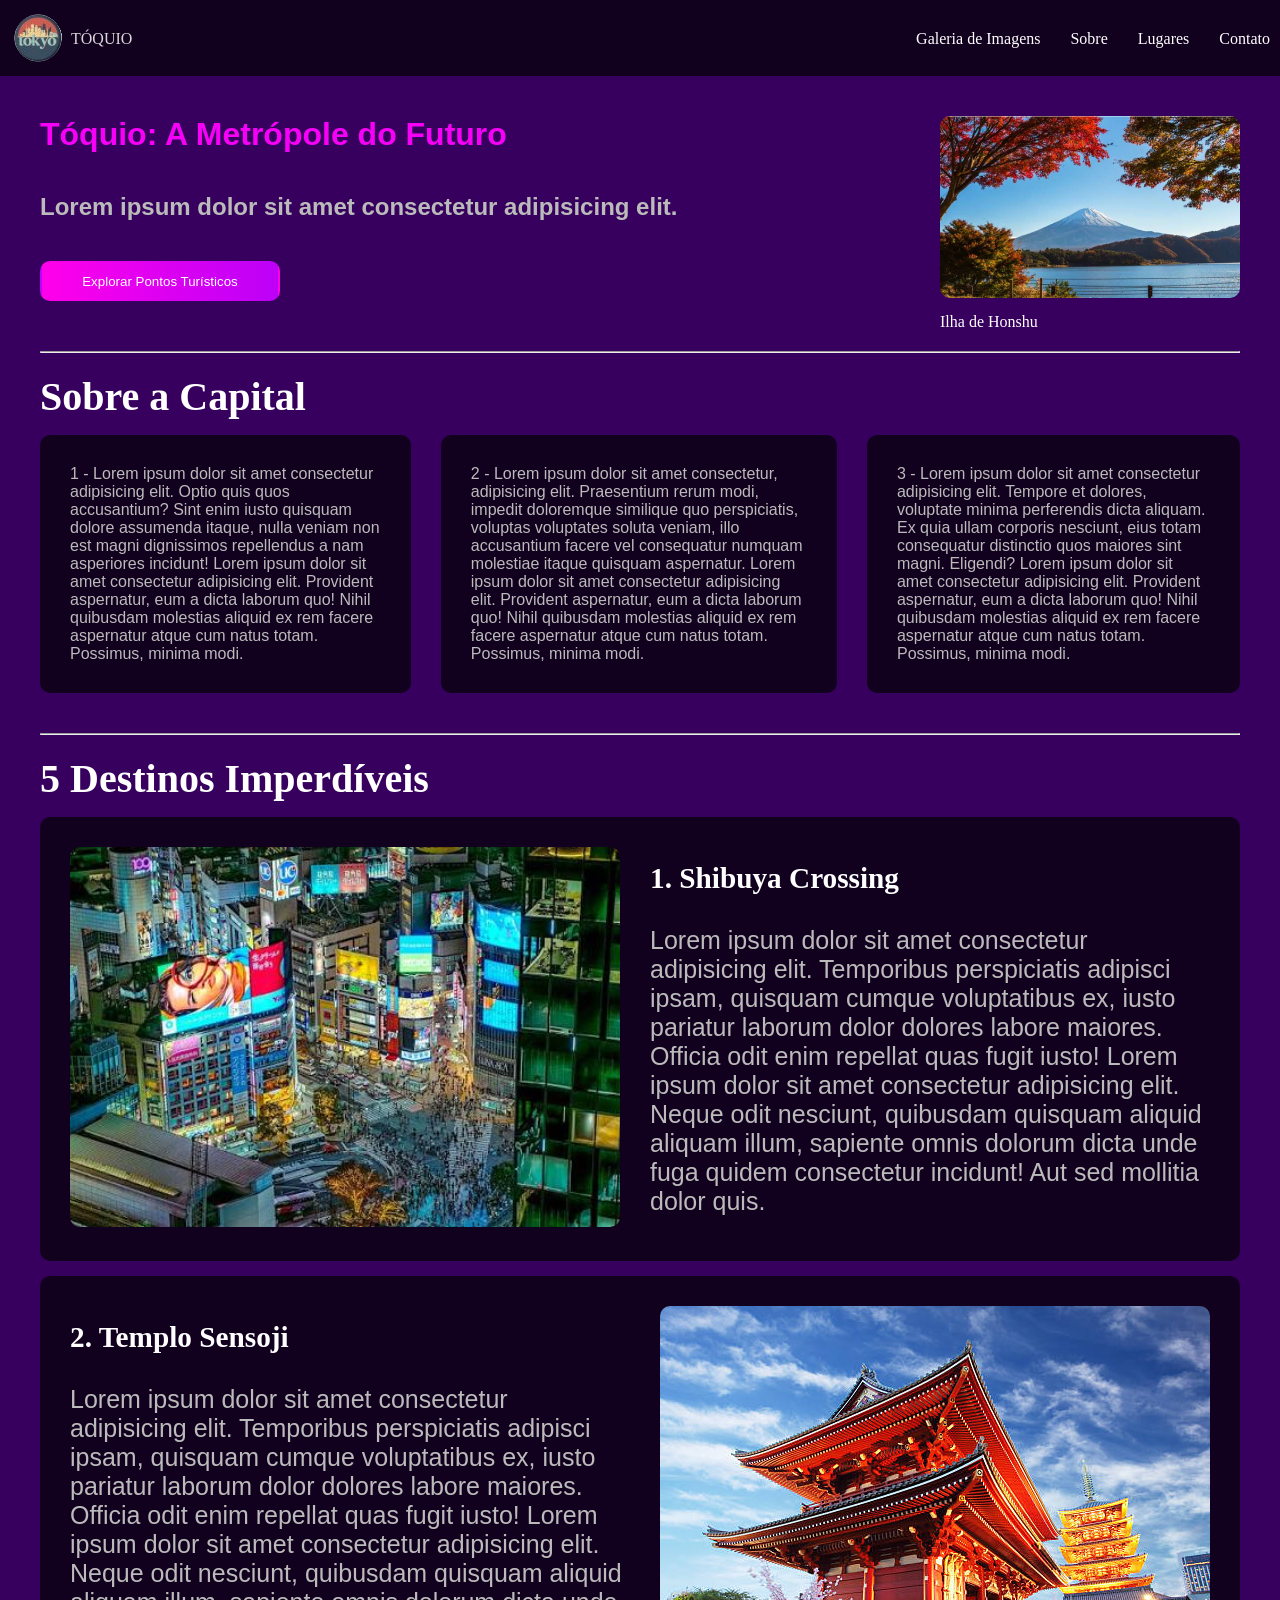
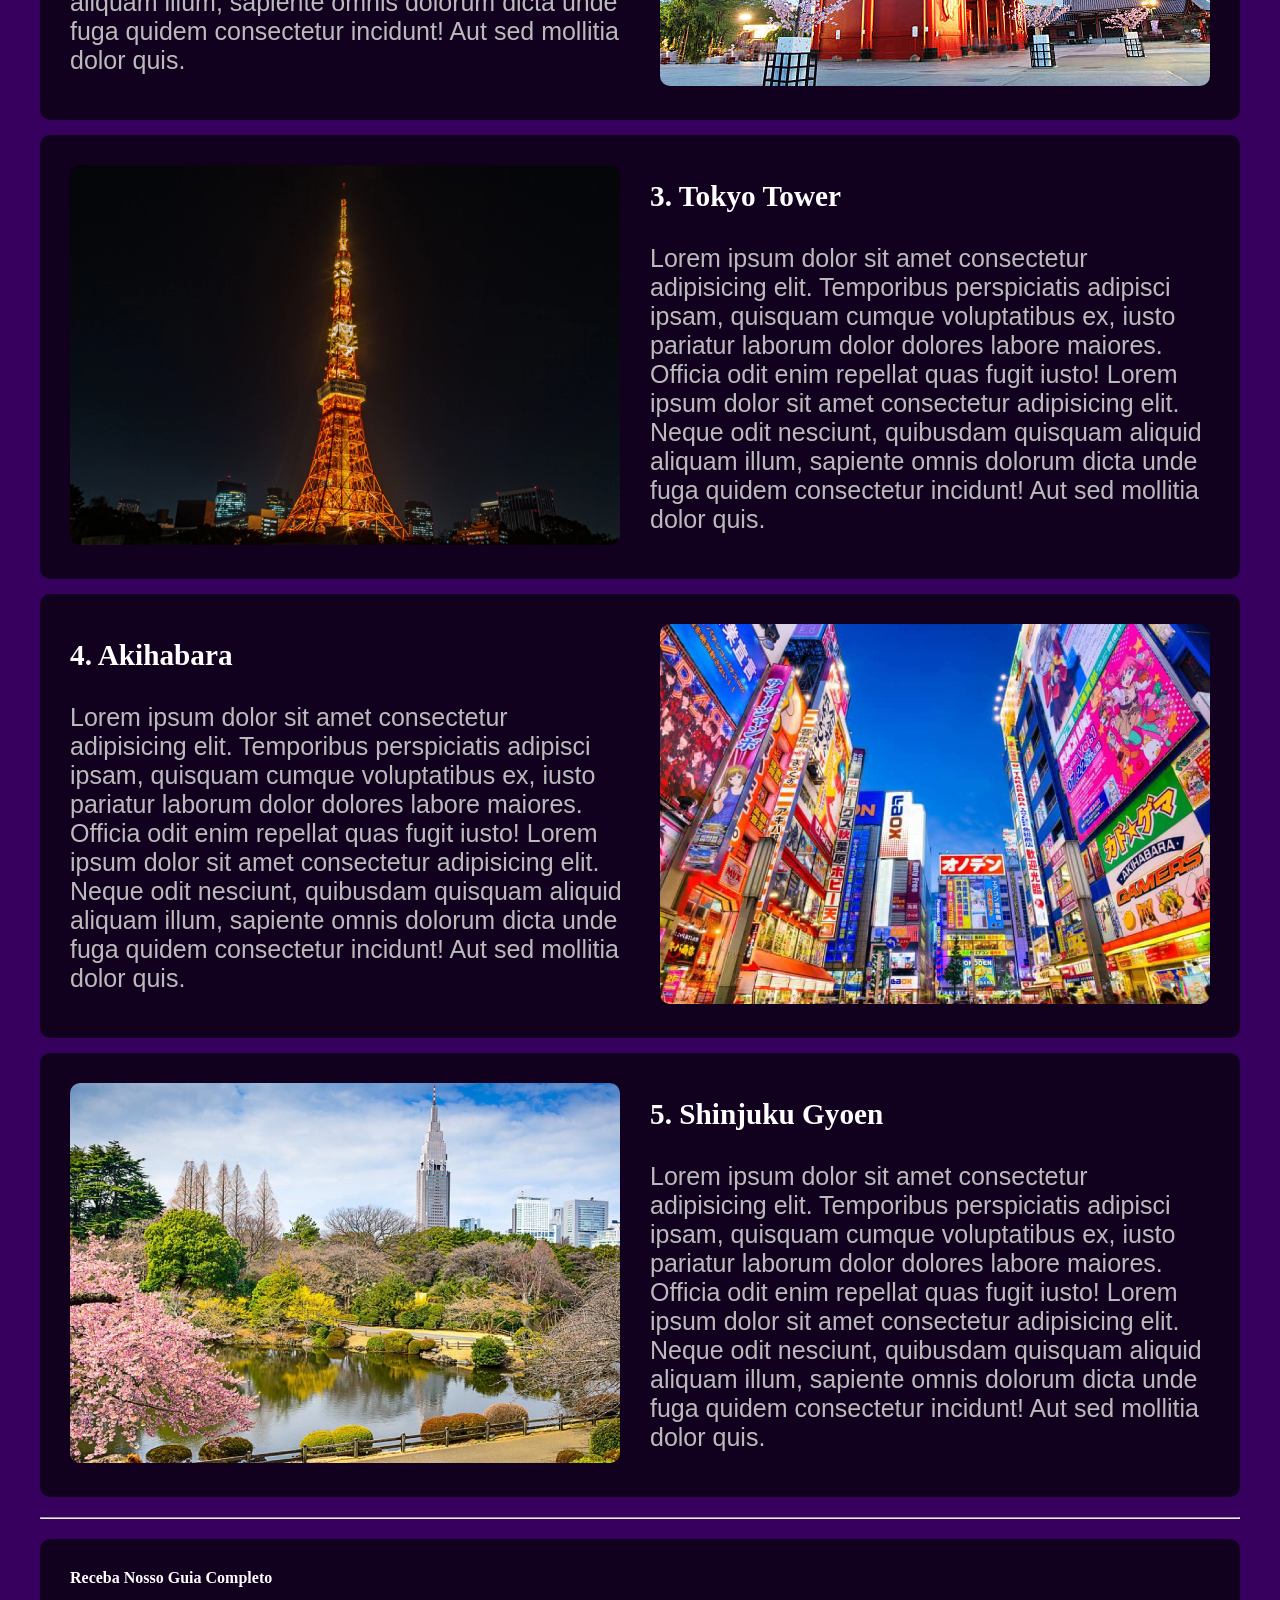
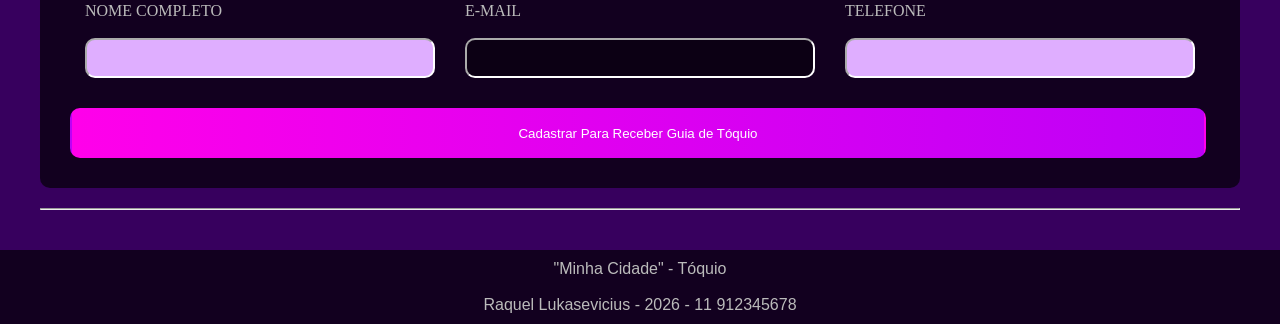
<file: index.html>
<!DOCTYPE html>
<html lang="pt-br">
<head>
    <meta charset="UTF-8">
    <meta name="viewport" content="width=device-width, initial-scale=1.0">
    <link rel="stylesheet" href="estilos/styles.css">
    <title>Tóquio - A Cidade dos Sonhos</title>
</head>
<body>
    <header>
        <figure id="icone">
            <img src="imagens/icone.png"
                alt="Ícone redondo escrito 'tokyo'. No fundo das letras há desenhos de alguns prédios, simbolizando a cidade urbana.">
            <div id="toquio-icone">
                <figcaption>TÓQUIO</figcaption>
            </div>
        </figure>
    
        <nav>
            <ul>
                <li><a href="galeria.html">Galeria de Imagens</a></li>
                <li><a href="#sobre">Sobre</a></li>
                <li><a href="#destinos">Lugares</a></li>
                <li><a href="#contatos">Contato</a></li>
            </ul>
        </nav>
    </header>
    <main>
        <div id="introducao" class="display-horizontal">
            <div>
                <h1 id="title-p" class="titles">Tóquio: A Metrópole do Futuro</h1>
                <h2 class="titles">Lorem ipsum dolor sit amet consectetur adipisicing elit.</h2>
                <button><a href="#destinos">Explorar Pontos Turísticos</a></button>
            </div>
            <figure id="honshu-inicio">
                <img src="imagens/honshu.jpg"
                    alt="Ilha de Honshu, em Tóquio, como neve no topo. Ao redor da imagem, há algumas árvores." style="border-radius: 10px;">
                <figcaption>Ilha de Honshu</figcaption>
            </figure>
        </div>
    
    
        <hr>
    
        <section id="sobre">
            <h3>Sobre a Capital</h3>
            <div class="display-horizontal">
                <article id="fato-1">
                    <p>1 - Lorem ipsum dolor sit amet consectetur adipisicing elit. Optio quis quos accusantium? Sint enim iusto
                        quisquam dolore assumenda itaque, nulla veniam non est magni dignissimos repellendus a nam asperiores
                        incidunt! Lorem ipsum dolor sit amet consectetur adipisicing elit. Provident aspernatur, eum a dicta laborum quo! Nihil quibusdam molestias aliquid ex rem facere aspernatur atque cum natus totam. Possimus, minima modi. </p>
                </article>
                <article id="fato-2">
                    <p>2 - Lorem ipsum dolor sit amet consectetur, adipisicing elit. Praesentium rerum modi, impedit doloremque
                        similique quo perspiciatis, voluptas voluptates soluta veniam, illo accusantium facere vel consequatur
                        numquam molestiae itaque quisquam aspernatur. Lorem ipsum dolor sit amet consectetur adipisicing elit. Provident aspernatur, eum a dicta laborum quo! Nihil quibusdam molestias aliquid ex rem facere aspernatur atque cum natus totam. Possimus, minima modi.</p>
                </article>
                <article id="fato-3">
                    <p>3 - Lorem ipsum dolor sit amet consectetur adipisicing elit. Tempore et dolores, voluptate minima perferendis
                        dicta aliquam. Ex quia ullam corporis nesciunt, eius totam consequatur distinctio quos maiores sint
                        magni. Eligendi? Lorem ipsum dolor sit amet consectetur adipisicing elit. Provident aspernatur, eum a dicta laborum quo! Nihil quibusdam molestias aliquid ex rem facere aspernatur atque cum natus totam. Possimus, minima modi. </p>
                </article>
            </div>
        </section>
    
        <hr>
    
        <section id="destinos">
            <h3>5 Destinos Imperdíveis</h3>
            <article id="shibuya" class="lugar-impar">
                <div class="desc-lugar">
                    <h3>1. Shibuya Crossing</h3>
                    <p>Lorem ipsum dolor sit amet consectetur adipisicing elit. Temporibus perspiciatis adipisci ipsam, quisquam
                        cumque voluptatibus ex, iusto pariatur laborum dolor dolores labore maiores. Officia odit enim repellat
                        quas fugit iusto! Lorem ipsum dolor sit amet consectetur adipisicing elit. Neque odit nesciunt, quibusdam quisquam aliquid aliquam illum, sapiente omnis dolorum dicta unde fuga quidem consectetur incidunt! Aut sed mollitia dolor quis. </p>
                </div>
                <figure>
                    <img src="imagens/shibuya-foto.jpg"
                        alt="Foto do cruzamento mais movimentado de Tóquio. No centro da cidade, com vários prédios e uma forte presença de telas com luzes fortes. Muitas pessoas o atravessam.">
                </figure>
            </article>
            <article id="templo" class="lugar-par">
                <div class="desc-lugar">
                    <h3>2. Templo Sensoji</h3>
                    <p>Lorem ipsum dolor sit amet consectetur adipisicing elit. Temporibus perspiciatis adipisci ipsam, quisquam
                        cumque voluptatibus ex, iusto pariatur laborum dolor dolores labore maiores. Officia odit enim repellat
                        quas fugit iusto! Lorem ipsum dolor sit amet consectetur adipisicing elit. Neque odit nesciunt, quibusdam quisquam aliquid aliquam illum, sapiente omnis dolorum dicta unde fuga quidem consectetur incidunt! Aut sed mollitia dolor quis.</p>
                </div>
                <figure>
                    <img src="imagens/templo-foto.jpg"
                        alt="Templo Sensoji. Arquitetura japones, com tetos largos e pontudos. No fundo, há outro templo bem iluminado. Em volta, há algumas sakuras.">
                </figure>
            </article>
            <article id="tower" class="lugar-impar">
                <div class="desc-lugar">
                    <h3>3. Tokyo Tower</h3>
                    <p>Lorem ipsum dolor sit amet consectetur adipisicing elit. Temporibus perspiciatis adipisci ipsam, quisquam
                        cumque voluptatibus ex, iusto pariatur laborum dolor dolores labore maiores. Officia odit enim repellat
                        quas fugit iusto! Lorem ipsum dolor sit amet consectetur adipisicing elit. Neque odit nesciunt, quibusdam quisquam aliquid aliquam illum, sapiente omnis dolorum dicta unde fuga quidem consectetur incidunt! Aut sed mollitia dolor quis.</p>
                </div>
                <figure>
                    <img src="imagens/tower-foto.jpg"
                        alt="Tokyo Tower em uma noite de céu limpo. A torre, alta e conforme a altura se afina, se encontra bem iluminada. Há alguns prédios em volta.">
                </figure>
            </article>
            <article id="akihabara" class="lugar-par">
                <div class="desc-lugar">
                    <h3>4. Akihabara</h3>
                    <p>Lorem ipsum dolor sit amet consectetur adipisicing elit. Temporibus perspiciatis adipisci ipsam, quisquam
                        cumque voluptatibus ex, iusto pariatur laborum dolor dolores labore maiores. Officia odit enim repellat
                        quas fugit iusto! Lorem ipsum dolor sit amet consectetur adipisicing elit. Neque odit nesciunt, quibusdam quisquam aliquid aliquam illum, sapiente omnis dolorum dicta unde fuga quidem consectetur incidunt! Aut sed mollitia dolor quis.</p>
                </div>
                <figure>
                    <img src="imagens/akihabara-foto.jpg"
                        alt="Foto do grande centro da cultura japonesa. São exibidos vários edifícios com posters iluminados de jogos, mangás e animes.">
                </figure>
            </article>
            <article id="gyoen" class="lugar-impar">
                <div class="desc-lugar">
                    <h3>5. Shinjuku Gyoen</h3>
                    <p>Lorem ipsum dolor sit amet consectetur adipisicing elit. Temporibus perspiciatis adipisci ipsam, quisquam
                        cumque voluptatibus ex, iusto pariatur laborum dolor dolores labore maiores. Officia odit enim repellat
                        quas fugit iusto! Lorem ipsum dolor sit amet consectetur adipisicing elit. Neque odit nesciunt, quibusdam quisquam aliquid aliquam illum, sapiente omnis dolorum dicta unde fuga quidem consectetur incidunt! Aut sed mollitia dolor quis.</p>
                </div>
                <figure>
                    <img src="imagens/gyoen-foto.jpg"
                        alt="Grande parque da capital japonesa. Na foto, encontra-se um lago, cercado por vegetação, incluindo as sakuras. Ao fundo, há um edifício, semelhante a uma torre.">
                </figure>
            </article>
        </section>
    
        <hr>
    
        <div id="formulario">
            <h4>Receba Nosso Guia Completo</h4>
            <form>
                <div id="campos">
                    <div>
                        <label for="nome">NOME COMPLETO</label>
                        <br>
                        <input type="text" id="nome" name="nome">
                    </div>
                
                    <div>
                        <label for="email">E-MAIL</label>
                        <br>
                        <input type="email" id="email" name="email">
                    </div>
                
                    <div>
                        <label for="tel">TELEFONE</label>
                        <br>
                        <input type="tel" id="tel" name="tel">
                    </div>
                </div>
                <div id="div-btn-form">
                    <button type="submit" id="botao-formulario">Cadastrar Para Receber Guia de Tóquio<button>
                </div>
            </form>
        </div>
    
        <hr>
    </main>
    <footer id="contatos">
        <p>"Minha Cidade" - Tóquio</p>
        <br>
        <p>Raquel Lukasevicius - 2026 - 11 912345678</p>
    </footer>
</body>
</html>
</file>
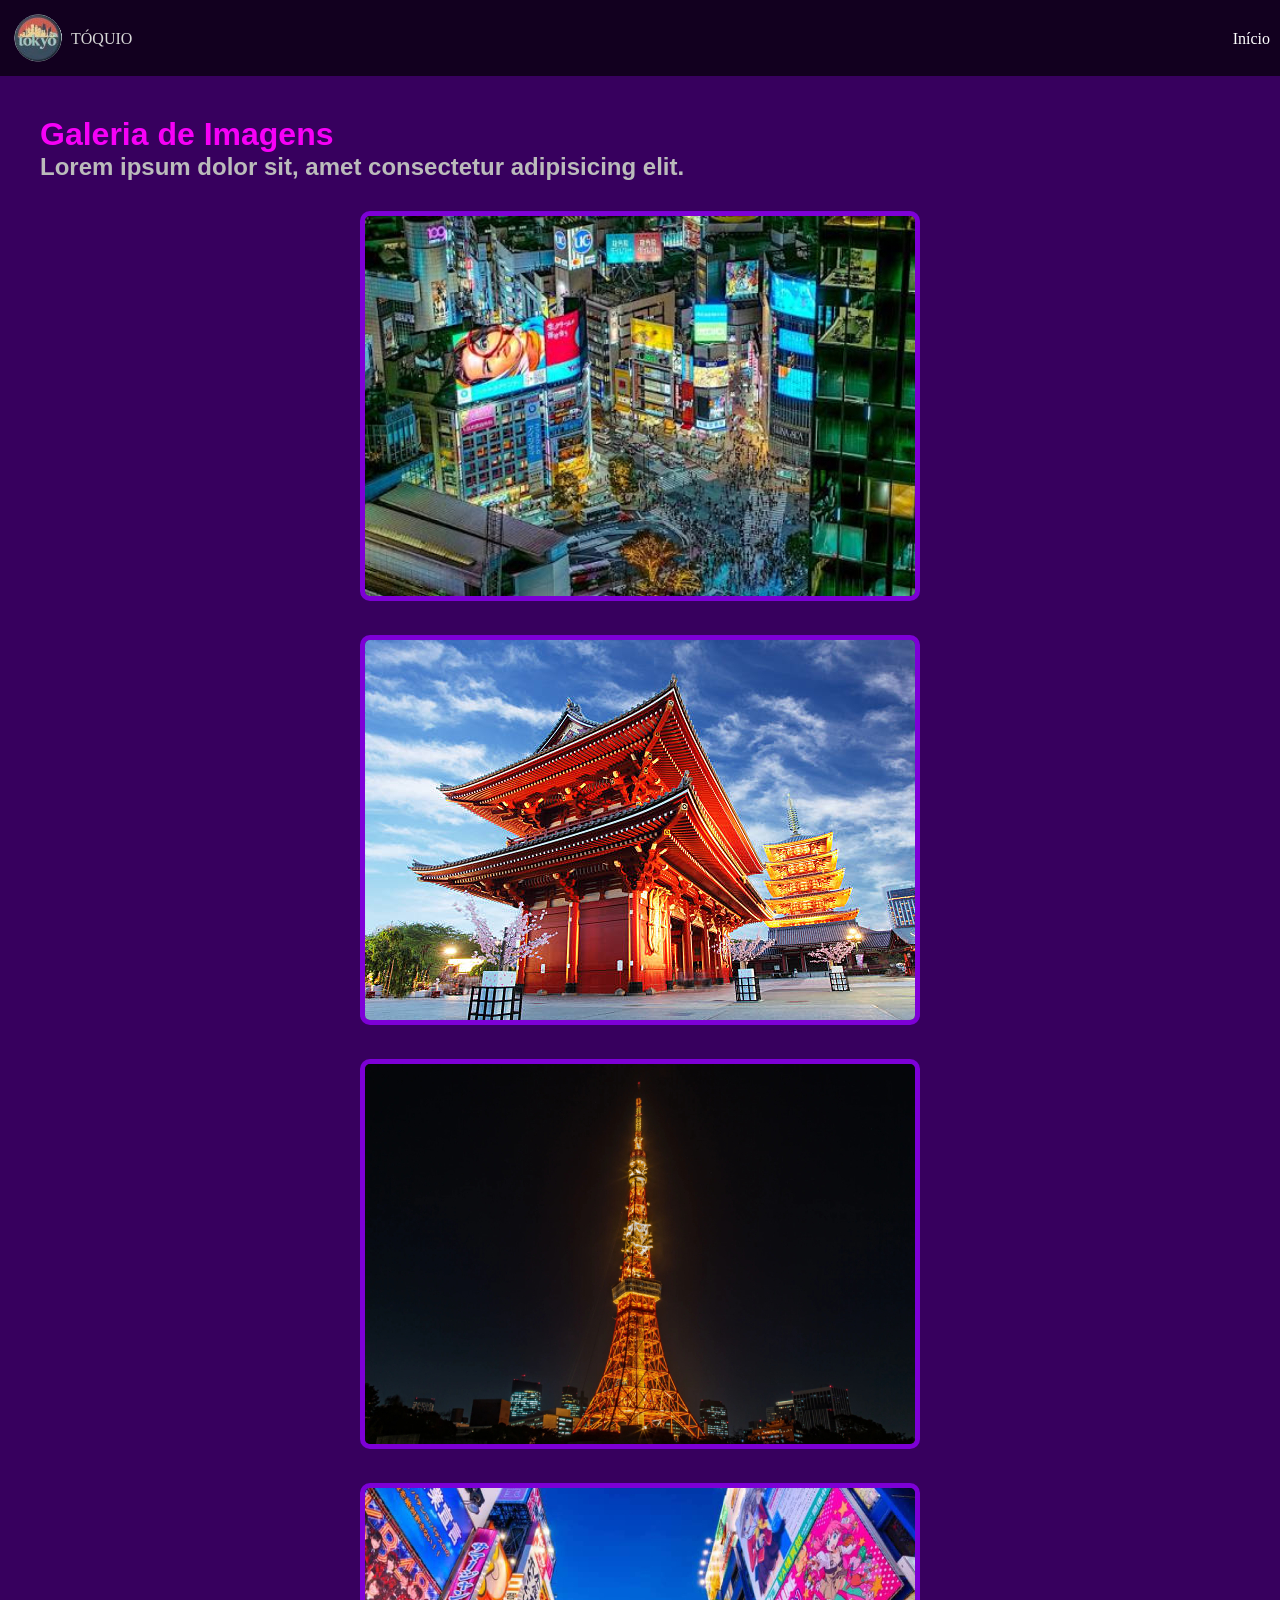
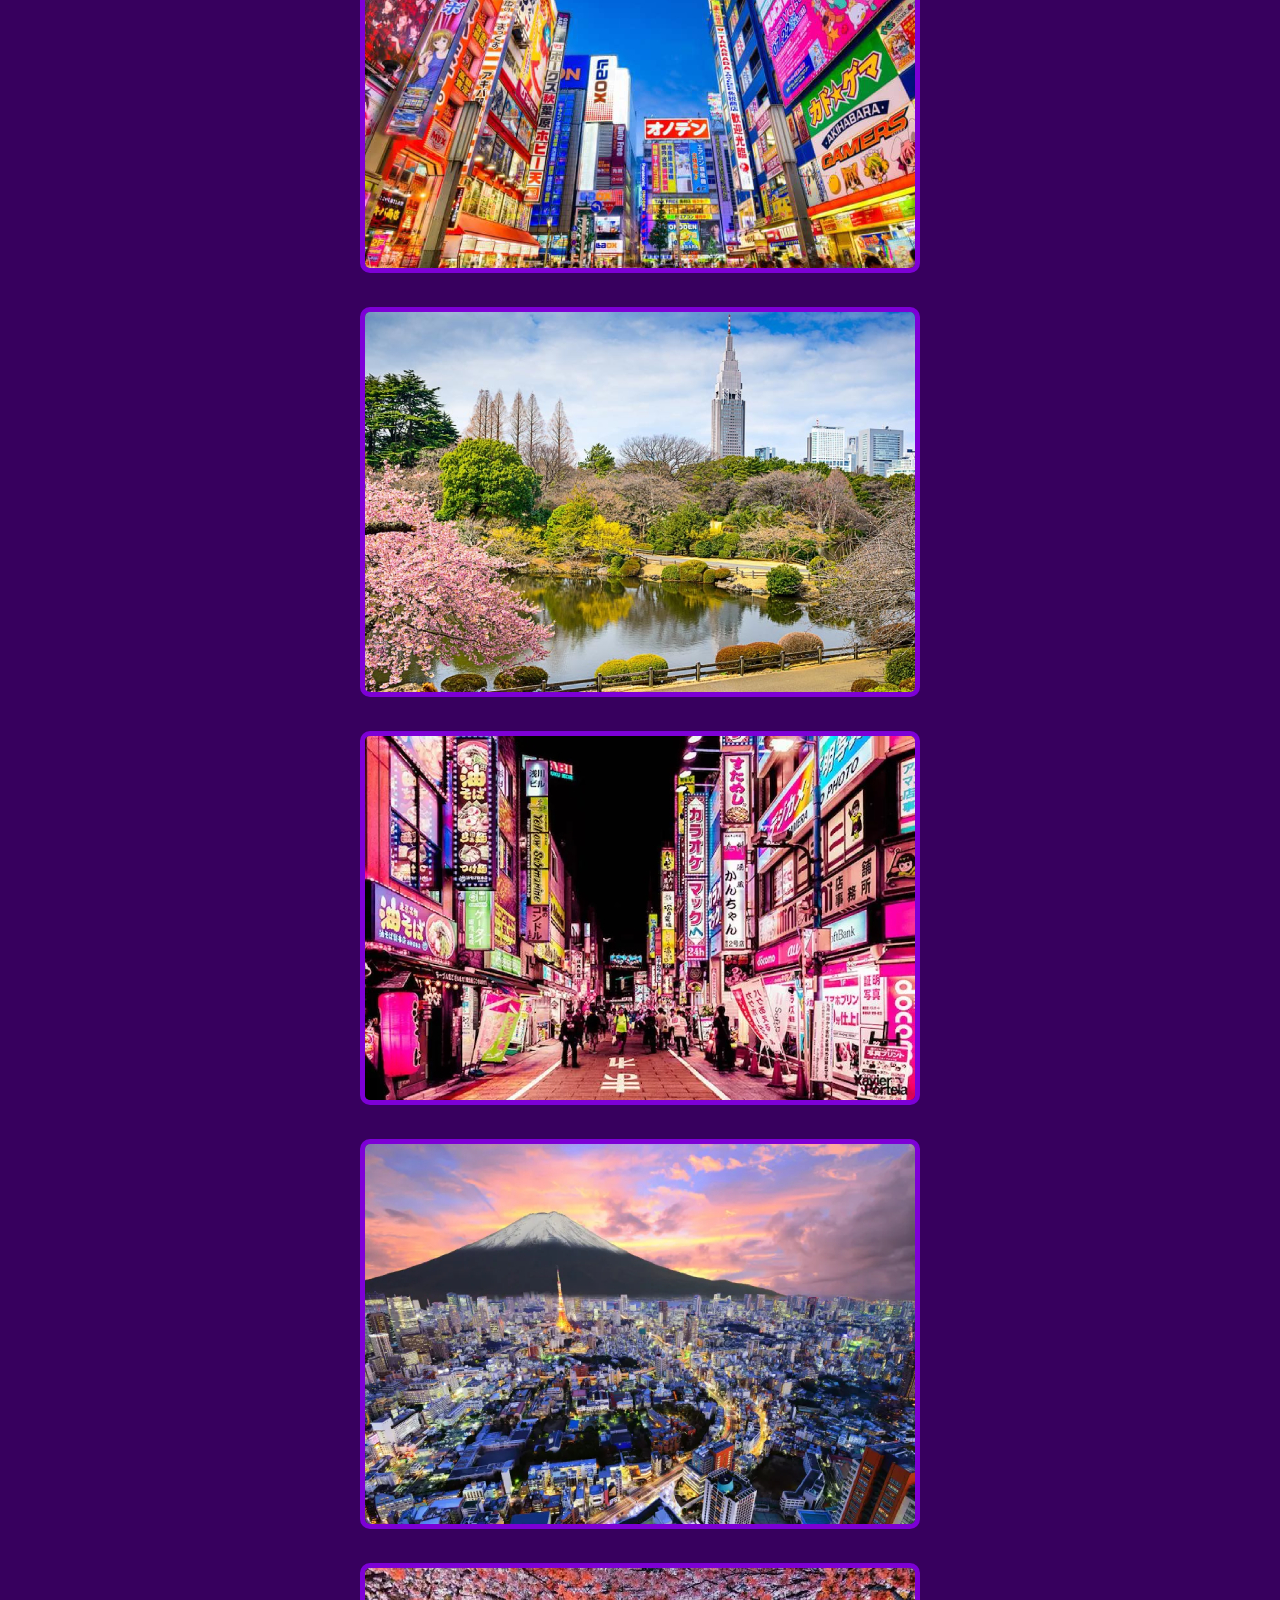
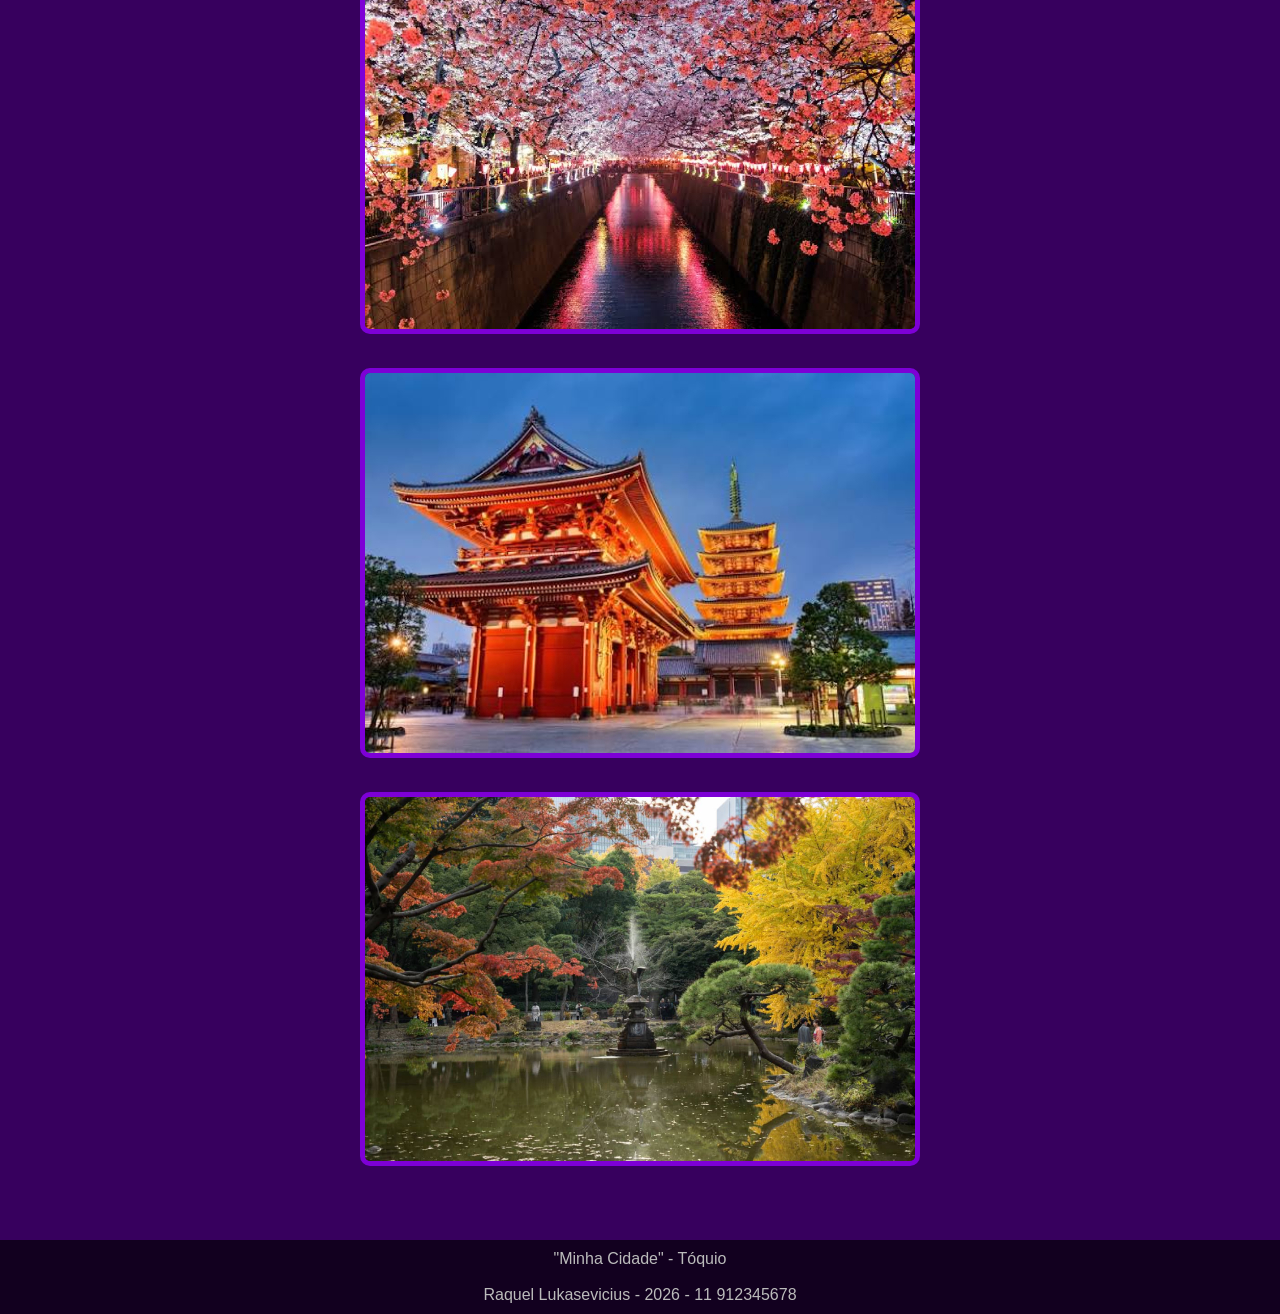
<file: galeria.html>
<!DOCTYPE html>
<html lang="pt-br">
<head>
    <meta charset="UTF-8">
    <meta name="viewport" content="width=device-width, initial-scale=1.0">
    <link rel="stylesheet" href="estilos/galeria.css">
    <title>Tóquio - A Cidade dos Sonhos</title>
</head>
<body>
    <header>
        <figure id="icone">
            <img src="imagens/icone.png" class="icone"
                alt="Ícone redondo escrito 'tokyo'. No fundo das letras há desenhos de alguns prédios, simbolizando a cidade urbana.">
            <div id="toquio-icone">
                <figcaption>TÓQUIO</figcaption>
            </div>
        </figure>
    
        <nav>
            <ul>
                <li><a href="index.html">Início</a></li>
            </ul>
        </nav>
    </header>
    <main>
        <h1>Galeria de Imagens</h1>
        <h2>Lorem ipsum dolor sit, amet consectetur adipisicing elit.</h2>

        <section class="galeria">
            <figure>
                <img src="imagens/shibuya-foto.jpg"
                    alt="Foto do cruzamento mais movimentado de Tóquio. No centro da cidade, com vários prédios e uma forte presença de telas com luzes fortes. Muitas pessoas o atravessam.">
            </figure>
            <figure>
                <img src="imagens/templo-foto.jpg"
                    alt="Templo Sensoji. Arquitetura japones, com tetos largos e pontudos. No fundo, há outro templo bem iluminado. Em volta, há algumas sakuras.">
            </figure>
            <figure>
                <img src="imagens/tower-foto.jpg"
                    alt="Tokyo Tower em uma noite de céu limpo. A torre, alta e conforme a altura se afina, se encontra bem iluminada. Há alguns prédios em volta.">
            </figure>
            <figure>
                <img src="imagens/akihabara-foto.jpg"
                    alt="Foto do grande centro da cultura japonesa. São exibidos vários edifícios com posters iluminados de jogos, mangás e animes.">
            </figure>
            <figure>
                <img src="imagens/gyoen-foto.jpg"
                    alt="Grande parque da capital japonesa. Na foto, encontra-se um lago, cercado por vegetação, incluindo as sakuras. Ao fundo, há um edifício, semelhante a uma torre.">
            </figure>
            <figure>
                <img src="imagens/centro.jpg"
                    alt="Foto do grande centro da cultura japonesa. São exibidos vários edifícios com posters iluminados de jogos, mangás e animes. Está de noite e há algumas pessoas caminhando sobre a rua.">
            </figure>
            <figure>
                <img src="imagens/cidadeVistaDeCima.jpg"
                    alt="Tóquio visto de cima. No fundo, há uma montanha com o topo coberto de neve e a Tokyo Tower">
            </figure>
            <figure>
                <img src="imagens/sakuras.jpg"
                    alt="Foto de um riacho no Japão, com sakuras em volta.">
            </figure>
            <figure>
                <img src="imagens/temploGaleria.jpg"
                    alt="Templo japonês iluminado.">
            </figure>
            <figure>
                <img src="imagens/toquioNoOutono.jpg"
                    alt="Rio em um parque japonês, como árvores ao seu redor. A foto situa-se na estação do outono.">
            </figure>
        </section>
    </main>
    <footer id="contatos">
        <p>"Minha Cidade" - Tóquio</p>
        <br>
        <p>Raquel Lukasevicius - 2026 - 11 912345678</p>
    </footer>
</body>
</html>
</file>
<file: estilos/styles.css>
* {
    margin: 0;
    padding: 0;
    box-sizing: border-box;
}

header {
    background-color: #12001f;
    color: #d6d6d6;
    display: flex;
    justify-content: space-between;
    padding: 10px;
}

#icone {
    gap: 5px;
    display: flex;
}

a {
    text-decoration: none;
    color: white;
}

nav ul {
    gap: 30px;
    list-style: none;
    display: flex;
}


#toquio-icone, nav ul {
    padding-top: 20px;
}

main {
    background-color: #37005e;
    padding: 40px;
}

#title-p {
    color: #f700f7;
}

.display-horizontal {
    display: flex;
    justify-content: space-between;
    gap: 30px;
    margin-bottom: 20px;
}

#introducao div {
    display: flex;
    flex-direction: column;
    gap: 40px;
}

button {
    background: linear-gradient(to right, #ff00ea, #bd00f7);
    color: white;
    border-color: transparent;
    border-radius: 10px;
}

button:hover {
    transform: scale(1.1);
    transition: 0.5s;
}

#introducao button {
    width: 240px;
    height: 40px;
}

#honshu-inicio {
    display: flex;
    flex-direction: column;
    gap: 15px;
    color: white;
}

h2, p, label, hr {
    color: rgb(187, 187, 187);
}

h1, h2 {
    font-family:'Franklin Gothic Medium', 'Arial Narrow', Arial, sans-serif
}

h3, h4 {
    color: white;
}

article {
    background-color: #12001f;
    padding: 30px;
    border-radius: 10px;
    display: flex;
    gap: 30px;
}

section {
    display: flex;
    flex-direction: column;
    gap: 15px;
    margin-top: 20px;
    margin-bottom: 20px;
}

section > h3 {
    font-size: 40px;
}

.lugar-impar {
    flex-direction: row-reverse;
    gap: 10px;
    gap: 30px;
}

.desc-lugar {
    display: flex;
    flex-direction: column;
    font-size: 25px;
    justify-content: space-around;
}

img {
    border-radius: 10px;
}

#formulario {
    background-color: #12001f;
    padding: 30px;
    border-radius: 10px;
    display: flex;
    flex-direction: column;
    gap: 15px;
    margin-top: 20px;
    margin-bottom: 20px;
}

#div-btn-form {
    display: flex;
    justify-content: center;
}

#botao-formulario {
    width: 1150px;
    height: 50px;
}

#campos {
    display: flex;
    justify-content: space-around;
}

#campos div {
    display: flex;
    flex-direction: column;
}

form {
    display: flex;
    flex-direction: column;
    gap: 30px;
}

input {
    width: 350px;
    height: 40px;
    background-color: #dfaeff;
    border-radius: 10px;
    border-color: white;
}

input[type="email"] {
    background-color: #0c0014;
    color: white;
}

p {
    font-family:'Gill Sans', 'Gill Sans MT', Calibri, 'Trebuchet MS', sans-serif
}

footer {
    background-color: #12001f;
    color: #d6d6d6;
    display: flex;
    flex-direction: column;
    padding: 10px;
    align-items: center;
}
</file>
<file: estilos/galeria.css>
* {
    margin: 0;
    padding: 0;
    box-sizing: border-box;
}

header {
    background-color: #12001f;
    color: #d6d6d6;
    display: flex;
    justify-content: space-between;
    padding: 10px;
}

#icone {
    gap: 5px;
    display: flex;
}

#toquio-icone {
    padding-top: 20px;
}

a {
    text-decoration: none;
    color: white;
}

nav ul {
    gap: 30px;
    list-style: none;
    display: flex;
    padding-top: 20px;
}

main {
    background-color: #37005e;
    padding: 40px;
}

h2, p, hr {
    color: rgb(187, 187, 187);
}

h1, h2 {
    font-family:'Franklin Gothic Medium', 'Arial Narrow', Arial, sans-serif
}

h3, h4 {
    color: white;
}

h1 {
    color: #f700f7;
}

figure img {
    border-radius: 10px;
    border: 5px solid #7d00d6;
    width: auto;
    height: auto;
    flex-basis: auto;
    transition: transform 0.5s ease;
}

figure img:hover {
    transform: scale(1.1);
}


.icone {
    gap: 5px;
    display: flex;
    border-radius: 0px;
    border: 0px solid transparent;
}

p {
    font-family:'Gill Sans', 'Gill Sans MT', Calibri, 'Trebuchet MS', sans-serif
}

footer {
    background-color: #12001f;
    color: #d6d6d6;
    display: flex;
    flex-direction: column;
    padding: 10px;
    align-items: center;
}

.galeria {
    display: flex;
    flex-flow: row wrap;
    justify-content: space-around;
    margin: 30px;
    gap: 30px;
}
</file>
